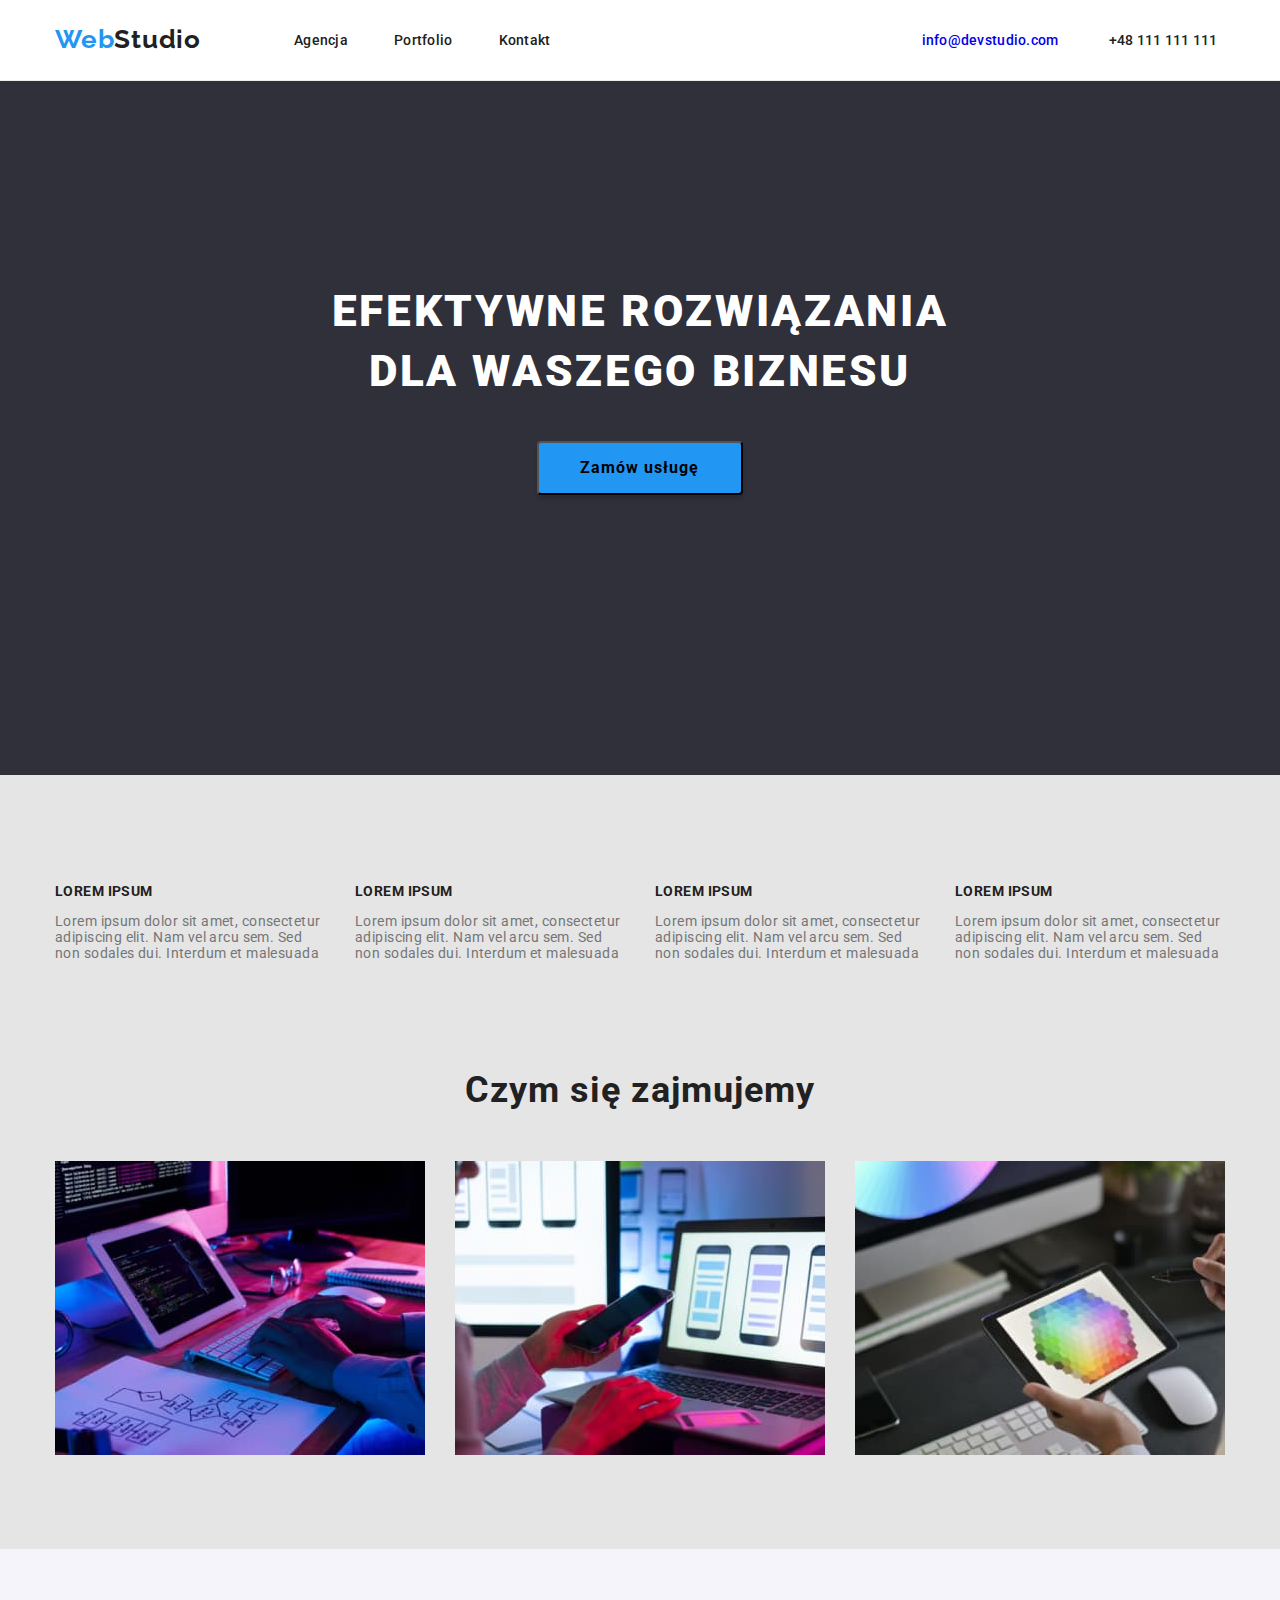
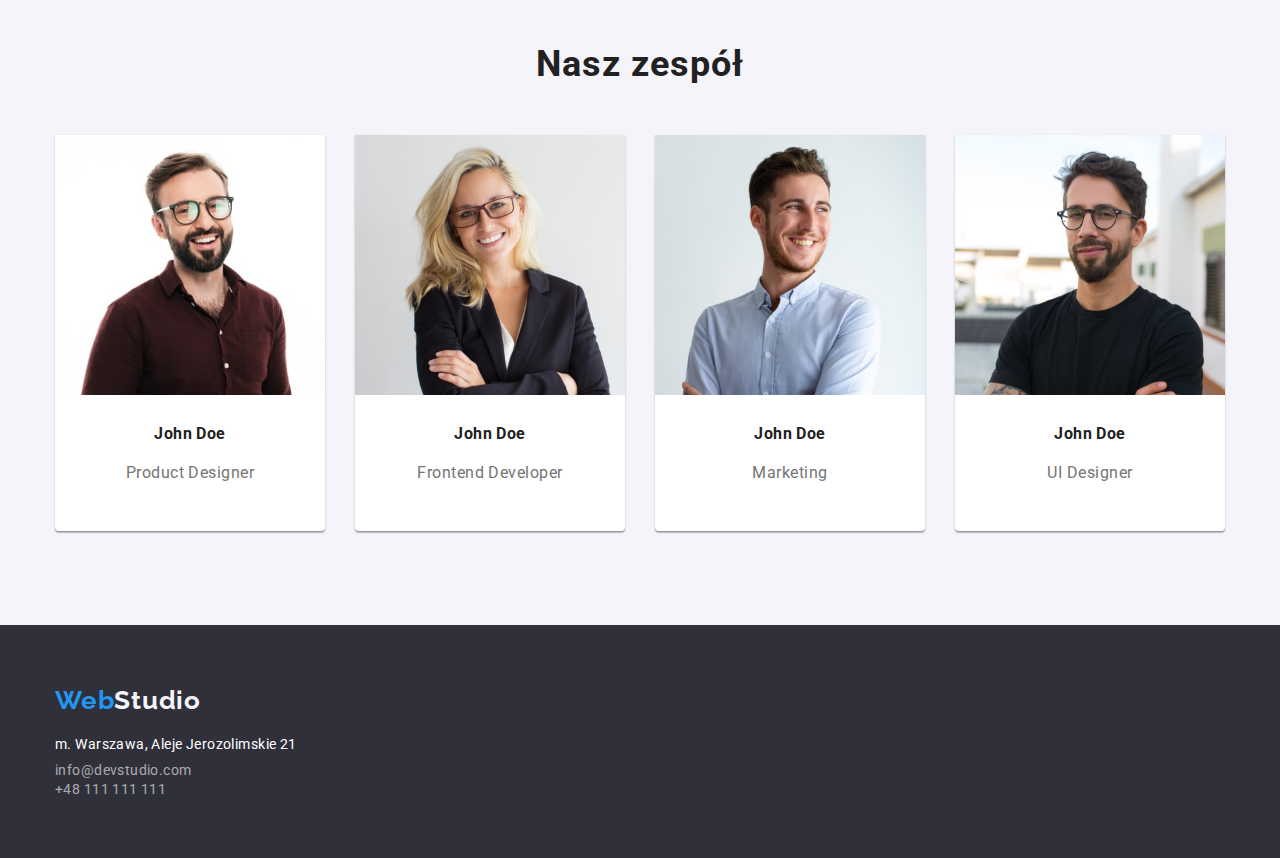
<file: index.html>
<!DOCTYPE html>
<html lang="en">
<head>
    <meta charset="UTF-8">
    <meta http-equiv="X-UA-Compatible" content="IE=edge">
    <meta name="viewport" content="width=device-width, initial-scale=1.0">
    <title>Studio</title>
    <link rel="stylesheet" href="https://cdnjs.cloudflare.com/ajax/libs/modern-normalize/1.0.0/modern-normalize.min.css"/>
    <link href="./css/styles.css" rel="stylesheet"/>
    <link rel="preconnect" href="https://fonts.googleapis.com"/>
    <link rel="preconnect" href="https://fonts.gstatic.com" crossorigin>
    <link href="https://fonts.googleapis.com/css2?family=Raleway:wght@700&family=Roboto:wght@400;500;700;900&display=swap" rel="stylesheet">
</head>
<body>
   <header class="header">
        <div class="container">
        <a class="navigation-logo link" href="index.html"> <span>Web</span>Studio</a>
        <nav class="navigation">
           <ul class="navigation-list list">
               <li class="navigation-list-item">
                   <a class="navigation-list-link link" href="index.html">Agencja</a>
                </li>
               <li class="navigation-list-item">
                   <a class="navigation-list-link link" href="portfolio.html">Portfolio</a>
                </li>
               <li class="navigation-list-item">
                   <a class="navigation-list-link link" href="#">Kontakt</a>
                </li>
           </ul>
        </nav>
        <a class="mailto link" href="mailto:info@devstudio.com">info@devstudio.com</a>
        <a class="telephone link" href="tel:+48111111111">+48 111 111 111</a>
        </div>
   </header>
   <main>
        <section class="title">
            <div class="container">
                <h1 class="main-title">EFEKTYWNE ROZWIĄZANIA DLA WASZEGO BIZNESU</h1>
                <button class="modal-button" type="button">Zamów usługę</button>
            </div>
        </section>
        <section class="paragraphs">
            <div class="container">
                <ul class=" paragraphs-list list">
                    <li class="paragraph-list-item">
                        <p class="paragraph-title">LOREM IPSUM</p>
                        <p class="paragraph-content">Lorem ipsum dolor sit amet, consectetur adipiscing elit. Nam vel arcu sem. Sed non sodales dui. Interdum et malesuada</p>
                    </li>
                    
                    <li class="paragraph-list-item">
                        <p class="paragraph-title">LOREM IPSUM</p>
                        <p class="paragraph-content">Lorem ipsum dolor sit amet, consectetur adipiscing elit. Nam vel arcu sem. Sed non sodales dui. Interdum et malesuada</p>
                    </li>
                    
                    <li class="paragraph-list-item">
                        <p class="paragraph-title">LOREM IPSUM</p>
                        <p class="paragraph-content">Lorem ipsum dolor sit amet, consectetur adipiscing elit. Nam vel arcu sem. Sed non sodales dui. Interdum et malesuada</p>
                    </li>
                    
                    <li class="paragraph-list-item">
                        <p class="paragraph-title">LOREM IPSUM</p>
                        <p class="paragraph-content">Lorem ipsum dolor sit amet, consectetur adipiscing elit. Nam vel arcu sem. Sed non sodales dui. Interdum et malesuada</p>
                    </li>
                </ul>
            </div>
        </section>
        <section class="about">
            <div class="container">
                <h2 class="div-title">Czym się zajmujemy</h2>
                    <ul class="aboutus-list list">
                        <li class="aboutus-list-item"><img src="./images/1.jpg" alt="komputer" width="370" height="294"></li>
                        <li class="aboutus-list-item"><img src="./images/2.jpg" alt="smartphone" width="370" height="294"></li>
                        <li class="aboutus-list-item"><img src="./images/3.jpg" alt="tablet" width="370" height="294"></li>
                    </ul>
            </div>
        </section>
        <section class="team">
            <div class=" container">
                <h2 class="div-title">Nasz zespół</h2>
                <ul class="team-workers list">
                    <li>
                        <figure class="team-workers-pic">
                        <img src="./images/img3.jpg" alt="męzczyzna w brązowej koszuli" width="270" height="260"/>
                        <figcaption class="figcaption">
                            <p class="worker-name"><b>John Doe</b></p>
                            <p class="worker-position">Product Designer</p>
                        </figcaption>
                        </figure>
                    </li>
                    <li>
                        <figure class="team-workers-pic">
                        <img src="./images/img4.jpg" alt="kobieta w okularach" width="270" height="260"/>
                        <figcaption class="figcaption">
                        <p class="worker-name"><b>John Doe</b></p>
                        <p class="worker-position">Frontend Developer</p>
                        </figcaption>
                        </figure>
                    </li>
                    <li>
                        <figure class="team-workers-pic">
                        <img src="./images/img5.jpg" alt="mężczyzna w białek koszuli" width="270" height="260"/>
                        <figcaption class="figcaption">
                        <p class="worker-name"><b>John Doe</b></p>
                        <p class="worker-position">Marketing</p>
                        </figcaption>
                        </figure>
                    </li>
                    <li >
                        <figure class="team-workers-pic">
                        <img src="./images/img6.jpg" alt="mężczyzna w czarnej koszulce" width="270" height="260"/>
                        <figcaption class="figcaption">
                        <p class="worker-name"><b>John Doe</b></p>
                        <p class="worker-position">UI Designer</p>
                        </figcaption>
                        </figure>
                    </li>
                </ul>
        </section>
   </main>
  
   <footer class="footer">
        <div class="container">
                <a class="navigation-logo link" href="index.html"> <span>Web</span>Studio</a>
                <address class="address">m. Warszawa, Aleje Jerozolimskie 21</address>
                    <ul class="list">
                        <li><a class="footer-mail link" href="mailto:info@devstudio.com">info@devstudio.com</a></li>
                        <li><a class="footer-phone link" href="tel:+48111111111">+48 111 111 111</a></li>
                    </ul>
        </div>
        
   </footer>
   
</body>
</html>
</file>
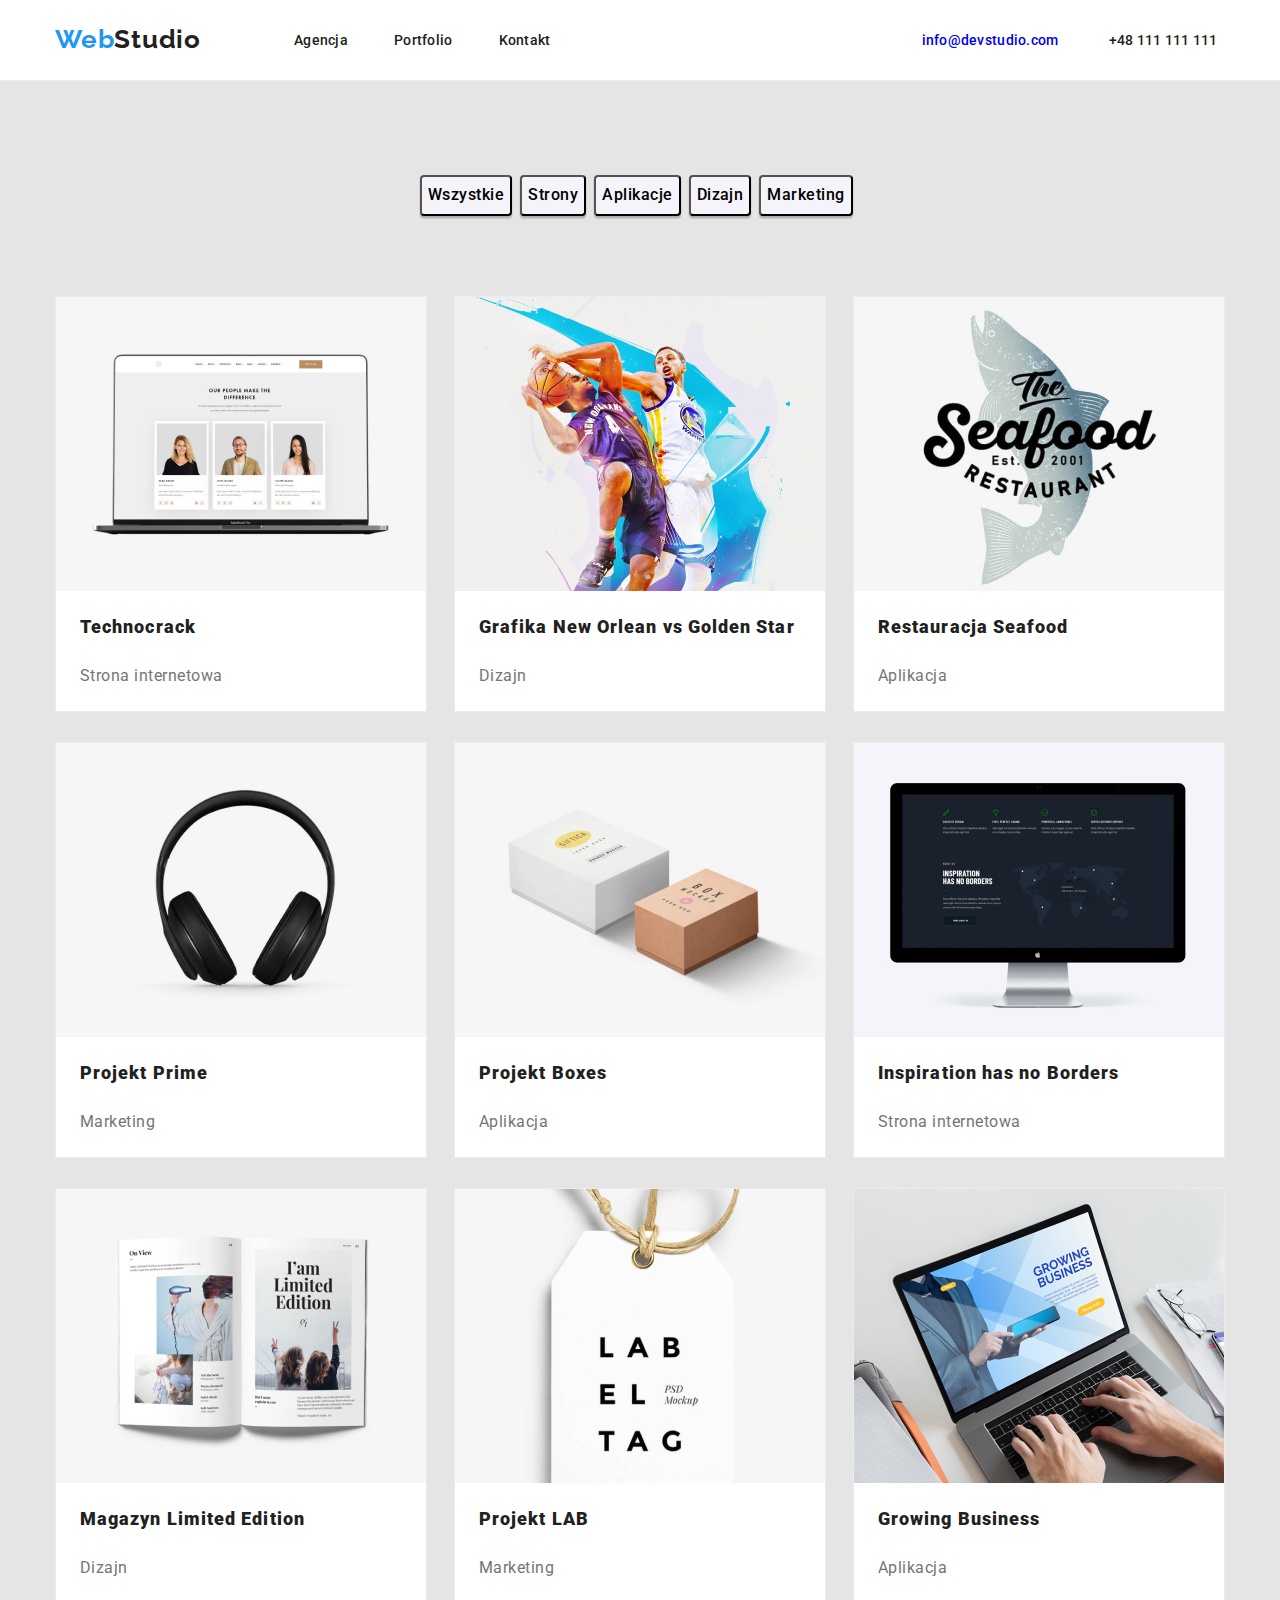
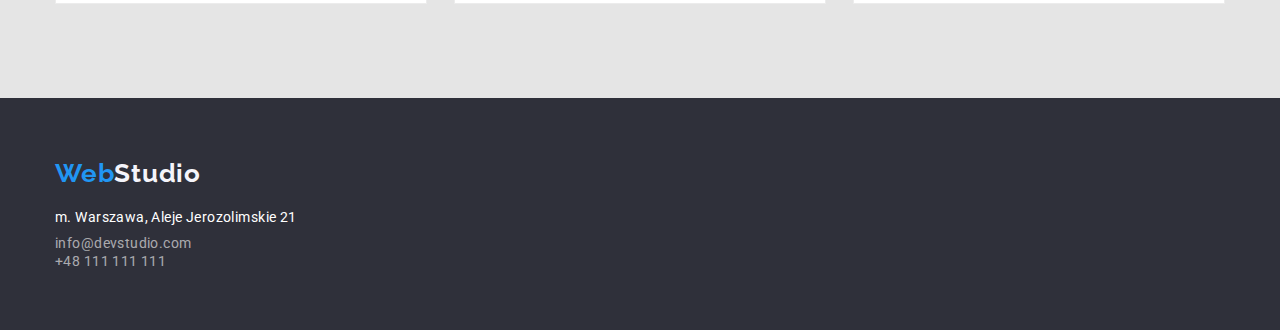
<file: portfolio.html>
<!DOCTYPE html>
<html lang="en">
<head>
    <meta charset="UTF-8">
    <meta http-equiv="X-UA-Compatible" content="IE=edge">
    <meta name="viewport" content="width=device-width, initial-scale=1.0">
    <title>Portfolio</title>
    <link rel="stylesheet" href="https://cdnjs.cloudflare.com/ajax/libs/modern-normalize/1.0.0/modern-normalize.min.css" />
    <link href="./css/styles.css" rel="stylesheet"/>
    <link rel="preconnect" href="https://fonts.googleapis.com"/>
    <link rel="preconnect" href="https://fonts.gstatic.com" crossorigin>
    <link href="https://fonts.googleapis.com/css2?family=Raleway:wght@700&family=Roboto:wght@400;500;700;900&display=swap" rel="stylesheet">
</head>
<body>
    <header class="header">
        <div class="container">
        <a class="navigation-logo link" href="index.html"> <span>Web</span>Studio</a>
        <nav class="navigation">
           <ul class="navigation-list list">
               <li class="navigation-list-item">
                   <a class="navigation-list-link link" href="index.html">Agencja</a>
                </li>
               <li class="navigation-list-item">
                   <a class="navigation-list-link link" href="portfolio.html">Portfolio</a>
                </li>
               <li class="navigation-list-item">
                   <a class="navigation-list-link link" href="#">Kontakt</a>
                </li>
           </ul>
        </nav>
        <a class="mailto link" href="mailto:info@devstudio.com">info@devstudio.com</a>
        <a class="telephone link" href="tel:+48111111111">+48 111 111 111</a>
        </div>
    </header>
    <main>
        <!--buttons-->
        <section>
            <div class="menu-buttons">
                <ul class="container list">
                    <li><button class="menu-button list" type="button">Wszystkie</button></li>
                    <li><button class="menu-button list" type="button">Strony</button></li>
                    <li><button class="menu-button list" type="button">Aplikacje</button></li>
                    <li><button class="menu-button list" type="button">Dizajn</button></li>
                    <li><button class="menu-button list" type="button">Marketing</button></li>
                </ul>
            </div>
        </section>
        <!--zdjęcia z odnośnikami-->
        
        <section>
            <div class="menupics">
                <ul class="container list">
                    <li>
                        <figure class="menupic">
                        <img src="./images/portfolio/img1.jpg" alt="pulpit" width="370" height="294">
                            <figcaption class="figcaption">
                                <p class="figcaption-main">
                                    <b>
                                        Technocrack
                                    </b>
                                </p>
                                <p class="figcaption-description">Strona internetowa</p>
                            </figcaption>
                        </figure>
                    </li>
                    <li>
                        <figure class="menupic">
                        <img src="./images/portfolio/img2.jpg" alt="players" width="370" height="294">
                            <figcaption class="figcaption">
                                <p class="figcaption-main">
                                    <b>
                                        Grafika New Orlean vs Golden Star
                                    </b>
                                </p>
                                <p class="figcaption-description">Dizajn</p>
                            </figcaption>
                        </figure>
                    </li>
                    <li>
                        <figure class="menupic">
                        <img src="./images/portfolio/img3.jpg" alt="Seafood" width="370" height="294">
                            <figcaption class="figcaption">
                                <p class="figcaption-main">
                                    <b>
                                        Restauracja Seafood
                                    </b>
                                </p>
                                <p class="figcaption-description">Aplikacja</p>
                            </figcaption>
                        </figure>
                    </li>
                    <li>
                        <figure class="menupic">
                        <img src="./images/portfolio/img4.jpg" alt="headphones" width="370" height="294">
                            <figcaption class="figcaption">
                                <p class="figcaption-main">
                                    <b>
                                        Projekt Prime
                                    </b>
                                </p>
                                <p class="figcaption-description">Marketing</p>
                            </figcaption>
                        </figure>
                    </li>
                    <li>
                        <figure class="menupic">
                        <img src="./images/portfolio/img5.jpg" alt="boxes" width="370" height="294">
                            <figcaption>
                                <p class="figcaption-main">
                                    <b>
                                        Projekt Boxes
                                    </b>
                                </p>
                                <p class="figcaption-description">Aplikacja</p>
                            </figcaption>
                        </figure>
                    </li>
                    <li>
                        <figure class="menupic">
                        <img src="./images/portfolio/img6.jpg" alt="desktop" width="370" height="294">
                            <figcaption class="figcaption">
                                <p class="figcaption-main">
                                    <b>
                                        Inspiration has no Borders
                                    </b>
                                </p>
                                <p class="figcaption-description">Strona internetowa</p>
                            </figcaption>
                        </figure>
                    </li>
                    <li>
                        <figure class="menupic">
                        <img src="./images/portfolio/img7.jpg" alt="book" width="370" height="294">
                            <figcaption class="figcaption">
                                <p class="figcaption-main">
                                    <b>
                                        Magazyn Limited Edition
                                    </b>
                                </p>
                                <p class="figcaption-description">Dizajn</p>
                            </figcaption>
                        </figure>
                    </li>
                    <li>
                        <figure class="menupic">
                        <img src="./images/portfolio/img8.jpg" alt="label" width="370" height="294">
                            <figcaption class="figcaption">
                                <p class="figcaption-main">
                                    <b>
                                        Projekt LAB
                                    </b>
                                </p>
                                <p class="figcaption-description">Marketing</p>
                            </figcaption>
                        </figure>
                    </li>
                    <li>
                        <figure class="menupic">
                        <img src="./images/portfolio/img9.jpg" alt="laptop" width="370" height="294">
                            <figcaption class="figcaption">
                                <p class="figcaption-main">
                                    <b>
                                        Growing Business
                                    </b>
                                </p>
                                <p class="figcaption-description">Aplikacja</p>
                            </figcaption>
                        </figure>
                    </li>
                </ul>
            </div>
        </section>
    </main>
    <footer class="footer">
        <div class="container">
                <a class="navigation-logo link" href="index.html"> <span>Web</span>Studio</a>
                <address class="address">m. Warszawa, Aleje Jerozolimskie 21</address>
                    <ul class="list">
                        <li><a class="footer-mail link" href="mailto:info@devstudio.com">info@devstudio.com</a></li>
                        <li><a class="footer-phone link" href="tel:+48111111111">+48 111 111 111</a></li>
                    </ul>
        </div>
        
   </footer>
</body>
</html>
</file>
<file: css/styles.css>
:root {
    --main-font: 'Roboto', sans-serif;
    --secondary-font: 'Raleway', sans-serif;
    --main-color:#212121;
    --secondary-color:#2196F3;
    --third-color:#FFFFFF;
    --fourth-color:#757575;
    --fifth-color: #2F303A;
    --sixth-color:rgba(255, 255, 255, 0.6);
    --seventh-color:#F5F4FA;
    --line-color: #ECECEC;
    --background-color:#E5E5E5;
    --background-color2:#F5F4FA;
    --borderline: #EEEEEE;
}
body {
    font-family: var(--main-font);
    color:var(--main-color);
    
}
h1,
h2,
h3,
h4,
h5,
h6 {
    margin: 0;
    padding: 0;
}
ul,
ol {
    padding: 0;
    margin: 0;

}
p {
    padding: 0;
}
span{
    color:var(--secondary-color)
}
.list {
    list-style: none;
    
}
.link {
    text-decoration:none;
}
img {
    display: block;
}
.container {
    width: 1200px;
    padding: 0 15px;
    align-items: center;
    margin: 0 auto;
}
/*--section {
    padding-bottom: 94px;
    padding-top: 94px
}b--*/
/* ==== HEADER ==== */
.header {
    background-color: var(--third-color);
    border-bottom: 1px solid var(--line-color);
}
.header .container{
    display:flex;
    align-items: center;
}

.navigation-list {
    display:flex;
    align-items: center;
    
}

/* =====WEBSTUDIO===== */
.header .navigation-logo {
    padding-top: 24px;
    padding-bottom:25px;
    margin-left: 0;
    padding-right: 93px;
    color:var(--main-color);
}
.navigation-logo {
    font-family: var(--secondary-font);
    font-weight: 700;
    font-size: 26px;
    line-height: 1.192;
    letter-spacing: 0.03em;
}

.navigation-list-link {
    font-weight: 500;
    font-size: 14px;
    line-height: 1.333;
    letter-spacing: 0.02em;
    color: var(--main-color);
}
.navigation-list-link:hover,
.navigation-list-link:focus,
.navigation-list-link:active {
    color:var(--secondary-color);
}
.navigation-list-item:not(:last-child) {
    margin-right: 46px;
}
.navigation-list-item:only(:last-child){
    margin-right:371px;
}

.mailto {
    font-weight: 500;
    font-size: 14px;
    line-height: 1.333;
    letter-spacing: 0.02em;
    padding-left: 371px;
    
}
.mailto:hover,
.mailto:focus,
.mailto:active {
    color:var(--secondary-color);
}
.telephone {
    font-weight: 500;
    font-size: 14px;
    line-height: 1.333;
    letter-spacing: 0.02em;
    color: var(--main-color);
    margin-left:50px;
    
}
.telephone:hover,
.telephone:focus,
.telephone:active {
    color: var(--fourth-color);
}
/* ==== END OF HEADER ==== */

/* ==== MAIN ==== */
.title {
    background: var(--fifth-color);
}
.title .container{
    padding-top:200px;
    padding-bottom: 280px;
}

.main-title {
    font-weight: 900;
    font-size: 44px;
    line-height: 1.364;
    text-align: center;
    letter-spacing: 0.06em;
    text-transform: uppercase;
    color: var(--third-color);
    margin-bottom: 40px;
    max-width: 696px;
    margin-left: auto;
    margin-right:auto;
}

.modal-button {
    font-weight: 700;
    font-size: 16px;
    line-height: 1.875;
    display: flex;
    align-items: center;
    text-align: center;
    letter-spacing: 0.06em;
    background: var(--secondary-color);
    box-shadow: 0px 4px 4px rgba(0, 0, 0, 0.15);
    border-radius: 4px;
    padding: 10px 42px 10px 41px;
    margin-left: auto;
    margin-right:auto;
}
.modal-button:focus,
.modal-button:hover,
.modal-button:active {
    color: var(--third-color);
}
.paragraphs {
    background-color: var(--background-color);
}
.paragraphs .container  {
    padding-top: 94px;
    padding-bottom: 0;
}
.paragraphs-list  {
    display: flex;
    justify-content: space-between;
}

.paragraph-list-item:not(:last-child) {
    margin-right:30px;
}

.paragraph-title {
    font-weight: 700;
    font-size: 14px;
    line-height: 1.15;
    letter-spacing: 0.03em;
    text-transform: uppercase;
    margin-bottom: 10px;
}

.paragraph-content {
    font-size: 14px;
    line-height: 1.15;
    letter-spacing: 0.03em;
    color: var(--fourth-color);
}

/* ==== about us ====*/
.about {
    background-color: var(--background-color);
}
.about .container {
    padding-top: 94px;
    padding-bottom: 94px;
}

.div-title {
    font-weight: 700;
    font-size: 36px;
    line-height: 1.167;
    text-align: center;
    letter-spacing: 0.03em;
    margin-bottom: 50px;
}
.aboutus-list {
    display: flex;
    justify-content: space-between;
    
}
.aboutus-list:not(:last-child) {
    margin-right:30px;
}
/* ==== end about us ====*/
/* ==== team ==== */
.team {
    background-color: var(--background-color2);
}
.team .container {
    
    padding-top: 94px;
    padding-bottom: 94px;
}
.worker-name {
    font-weight: 500;
    font-size: 16px;
    line-height: 1.15;
    text-align: center;
    letter-spacing: 0.03em;
    margin: 290px, 99px, 59px;
}
.team-workers {
    display: flex;
    justify-content: space-between;
    
}
.team-workers-pic {
    background: var(--third-color);
    box-shadow: 0px 1px 3px rgba(0, 0, 0, 0.12), 0px 1px 1px rgba(0, 0, 0, 0.14), 0px 2px 1px rgba(0, 0, 0, 0.2);
    border-radius: 0px 0px 4px 4px;
    padding-bottom:30px;
    margin:0px;
    
}
.team-workers-pic:not(:last-child) {
    margin-right: 30px;
}
.worker-name {
    margin-top:30px;
}

.worker-position {
    font-size: 16px;
    line-height: 1.583;
    text-align: center;
    letter-spacing: 0.03em;
    color: var(--fourth-color);
    

}
/* ==== end workers ==== */
/* ==== end MAIN ==== */
/* ==== FOOTER ==== */
.footer {
    background: var(--fifth-color);
}
.footer .container{
    
    padding-top: 60px;
    padding-bottom: 60px;
    
}
.footer .navigation-logo {
    color:var(--seventh-color);
}
.address {
    font-style: normal;
    font-size: 14px;
    line-height: 1.15;
    letter-spacing: 0.03em;
    color: var(--third-color);
    margin-top:20px;
    margin-bottom:9px;
}
.footer-mail {
    font-size: 14px;
    line-height: 1.15;
    letter-spacing: 0.03em;
    color:var(--sixth-color);
    margin-bottom: 9px;
}
.footer-mail:hover,
.footer-mail:focus {
    color: var(--secondary-color);
}
.footer-phone {
    font-size: 14px;
    line-height: 1.15;
    letter-spacing: 0.03em;
    color: var(--sixth-color)
    
}
.footer-phone:hover,
.footer-phone:focus {
    color: var(--secondary-color);
}

/* ==== end FOOTER ==== */
/* === buttons ==== */

/*-- PORTFOLIO--*/
.menu-buttons{
    background-color: var(--background-color);
}
.menu-buttons .container {
    display:flex;
    padding-left: 380px;
    align-items: center;
    padding-top: 94px;
    padding-bottom: 50px;
    
}
.menu-button {
    font-weight: 500;
    font-size: 16px;
    line-height: 2.166;
    text-align: center;
    letter-spacing: 0.03em;
    background-color: var(--seventh-color);
    box-shadow: 0px 3px 1px rgba(0, 0, 0, 0.1), 0px 1px 2px rgba(0, 0, 0, 0.08), 0px 2px 2px rgba(0, 0, 0, 0.12);
    border-radius: 4px;
    margin-right: 8px;
}

.menu-button:hover,
.menu-button:focus,
.menu-button:active {
    background-color: var(--secondary-color);
    color: var(--third-color);
}
.menupics{
    background-color: var(--background-color);
}
.menupics .container {
    display: flex;
    justify-content: space-between;
    flex-wrap: wrap;
    padding-bottom: 94px;
    
}
.menupic {
    background: var(--third-color);
    border: 1px solid var(--line-color);
    box-sizing: border-box;
    margin:0;
    margin-top:30px;
}
.menupic:not(:last-child) {
    margin-right:30px;
}

.figcaption-main {
    font-weight: 700;
    font-size: 18px;
    line-height: 2;
    letter-spacing: 0.06em;
    margin-left:24px;
    margin-right:24px;
    margin-bottom: 4px;
}
.figcaption-description {
    font-size: 16px;
    line-height: 1.875;
    letter-spacing: 0.03em;
    color: var(--fourth-color);
    margin-left:24px;
    margin-right:24px;
    margin-bottom: 20px;
}
</file>
